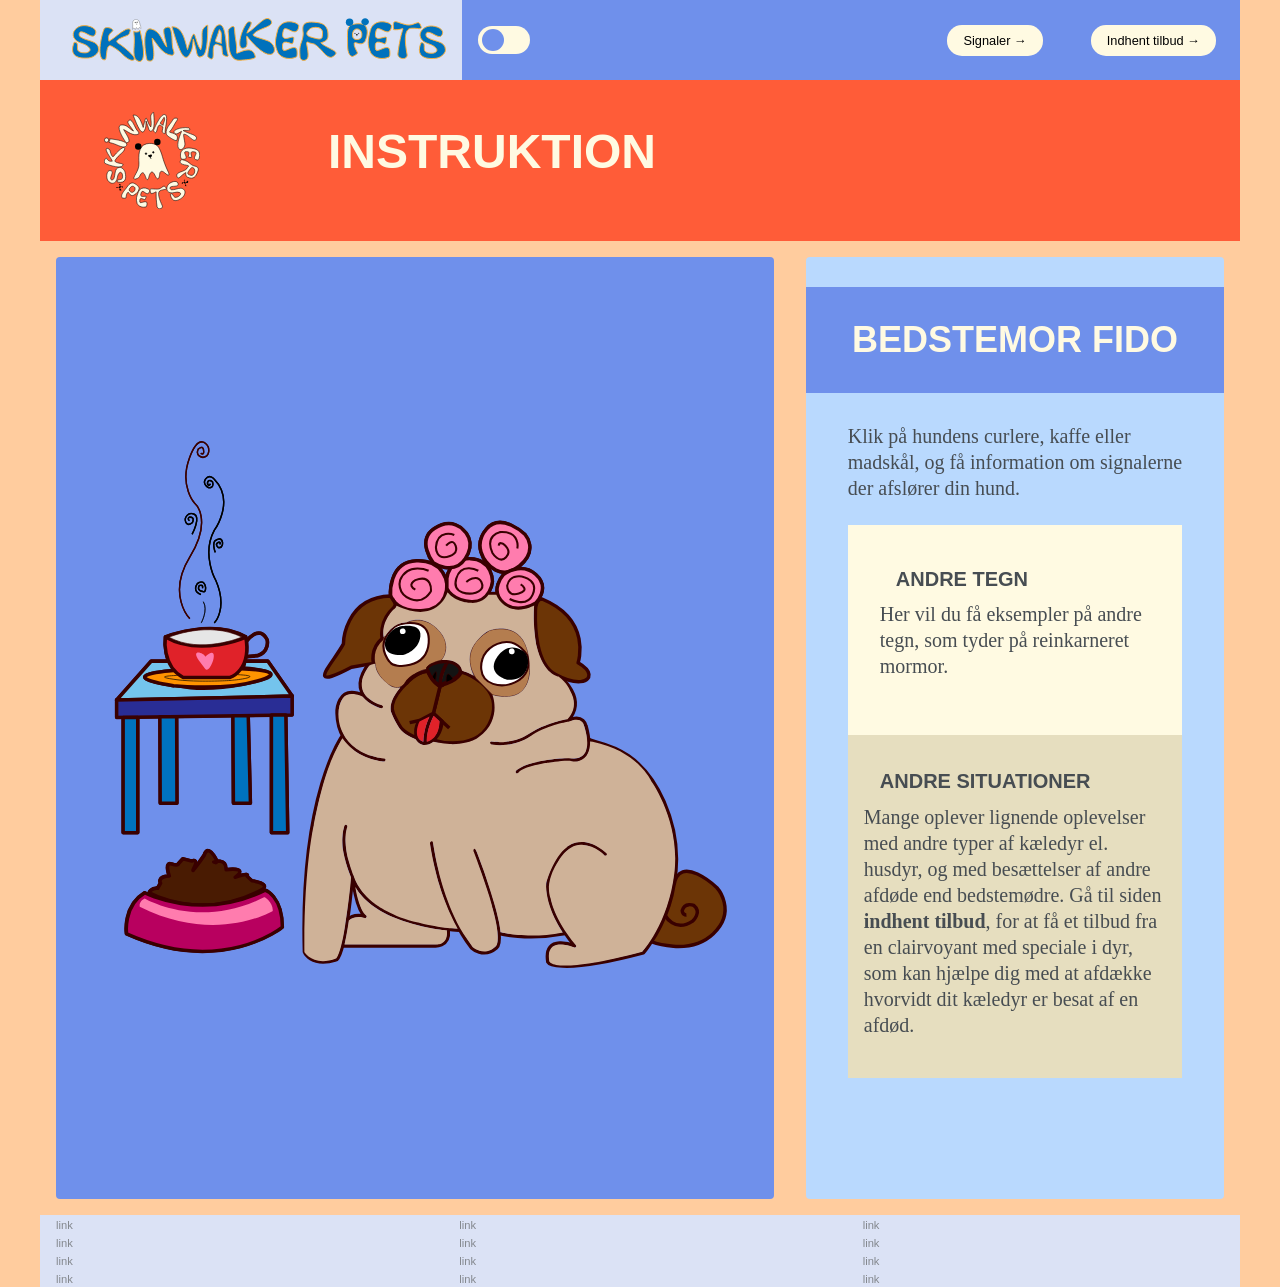
<file: instruction.html>
<!DOCTYPE html>
<html lang="en">
  <head>
    <meta charset="UTF-8" />
    <meta http-equiv="X-UA-Compatible" content="IE=edge" />
    <meta name="viewport" content="width=device-width, initial-scale=1.0" />
    <link rel="stylesheet" href="css/custom.css" id="lightmode" />
    <link rel="stylesheet" href="css/general.css" />
    <link rel="stylesheet" href="css/layout.css" />
    <link rel="stylesheet" href="css/infographic.css" />
    <link rel="icon" type="image/png" href="img/fav.png" />
    <link
      rel="icon"
      type="image/png"
      href="favicon/favicon-96x96.png"
      sizes="96x96"
    />
    <link rel="icon" type="image/svg+xml" href="favicon/favicon.svg" />
    <link rel="shortcut icon" href="favicon/favicon.ico" />
    <link
      rel="apple-touch-icon"
      sizes="180x180"
      href="favicon/apple-touch-icon.png"
    />
    <link rel="manifest" href="favicon/site.webmanifest" />
    <title>Skinwalker pets</title>
  </head>
  <body id="instruction">
    <header>
      <nav>
        <div id="logotype-wrapper">
          <a href="index.html">
            <img
              src="assets/logotype.svg"
              alt="logo med teksten Skinwalker Pets"
            />
          </a>
        </div>
        <label class="switch">
          <input type="checkbox" name="darkBtn" id="darkBtn" />
          <span class="slider"></span>
        </label>
        <ul class="menu">
          <li><a class="menuItem" href="instruction.html">Signaler</a></li>
          <li><a class="menuItem" href="register.html">Indhent tilbud</a></li>
        </ul>
      </nav>
    </header>

    <main>
      <div id="instruks">
        <img class="logoeye" src="assets/Artboard1.svg" alt="ICON" />
        <h1 class="instruks">INSTRUKTION</h1>
      </div>
      <section class="info-graphic">
        <?xml version="1.0" encoding="UTF-8"?>
        <?xml version="1.0" encoding="UTF-8"?>
        <svg
          id="Layer_1"
          data-name="Layer 1"
          xmlns="http://www.w3.org/2000/svg"
          width="1039"
          height="938"
          viewBox="0 0 1039 938"
        >
          <g id="background">
            <rect
              width="1034"
              height="933"
              style="
                fill: none;
                stroke: none;
                stroke-linejoin: round;
                stroke-width: 5px;
              "
            />
          </g>
          <g id="bowlhover">
            <path
              d="M295.75,706.43c17.85-9.35-12.65-13.59-12.65-13.59l-7.03-6.56c4.69-6.56-17.34,1.41-17.34,1.41,21.08-15.93-13.12-10.78-13.12-10.78.94-17.8-17.8-11.25-17.8-11.25,0,0,10.31,5.15,0-9.84-10.31-14.99-13.54,0-13.54,0,0,0-22.53,32.8-15.04,18.27,7.5-14.52-3.28-9.84-3.28-9.84l-12.65-3.28-6.56,7.14s.94,3.63-9.84.35-3.28,17.34-3.28,17.34c-18.27,1.41-12.65,10.31-12.65,10.31l-4.22,7.5c-9.84-.94-12.18,6.56-12.18,6.56,0,0,73.5,42.15,161.18-3.75h0Z"
              style="
                fill: #723e00;
                stroke: #390000;
                stroke-linejoin: round;
                stroke-width: 5px;
              "
            />
            <path
              d="M101.77,769.68s-5.62-40.29,26.24-59.5c0,0,80.59,42.17,174.3-3.75,0,0,24.83,8.43,24.83,53.41,0,0-87.15,71.69-225.37,9.84Z"
              style="
                fill: #dbb2ff;
                stroke: #390000;
                stroke-linejoin: round;
                stroke-width: 5px;
              "
            />
            <path
              d="M127.76,718.51s79.17,46.38,173.59-2.3c-.35-.16,12.94,8.21,11.8,20.13,0,0-82.1,49.55-192.41-6.09,0,0-1.9-6.94,7.01-11.74h.01Z"
              style="fill: #ffd0f1"
            />
          </g>
          <g id="curlerhover">
            <g id="Curlere-2">
              <path
                d="M623.04,232.47s-21.59-23.32,0-48.36,55.7,8.2,55.7,8.2c0,0,19.86,22.45-8.2,45.34-28.06,22.88-47.49-5.18-47.49-5.18h-.01Z"
                style="
                  fill: #99daff;
                  stroke: #390000;
                  stroke-linejoin: round;
                  stroke-width: 5px;
                "
              />
              <path
                d="M486.28,284.78s9.03,20.57,45.41,17.46,33.77-37.72,33.77-37.72c0,0-2.26-35.5-43.78-34.17-41.52,1.33-37.67,50.89-37.67,50.89,2.49,4.25,4.05,7.81,2.27,3.53h0Z"
                style="
                  fill: #99daff;
                  stroke: #390000;
                  stroke-linejoin: round;
                  stroke-width: 5px;
                "
              />
              <path
                d="M565.5,255.77s2.63-29.73,34.29-28.57,31.66,32.82,31.66,32.82c0,0-2.7,30.5-30.5,29.35-27.8-1.16-35.45-18.92-35.45-18.92v-14.67h0Z"
                style="
                  fill: #99daff;
                  stroke: #390000;
                  stroke-linejoin: round;
                  stroke-width: 5px;
                "
              />
              <path
                d="M545.62,232.98s-24.58-32.05,1.67-49.42c26.24-17.38,42.18,2.32,42.18,2.32,0,0,19.59,15.38,2.6,41.28s-46.45,5.82-46.45,5.82h0Z"
                style="
                  fill: #99daff;
                  stroke: #390000;
                  stroke-linejoin: round;
                  stroke-width: 5px;
                "
              />
              <path
                d="M647.3,250.17s-20.65,23.32,0,41.02,46.99,0,46.99,0c0,0,21.59-21.59,0-41.02s-46.99,0-46.99,0Z"
                style="
                  fill: #99daff;
                  stroke: #390000;
                  stroke-linejoin: round;
                  stroke-width: 5px;
                "
              />
              <path
                d="M539.05,244.72s-29.73-12.95-41.25,13.56c0,0-5.7,19.32,14.93,27.3,20.63,7.99,29.85-11.82,29.85-11.82,0,0,1.72-24.99-22.75-15.48,0,0-12.95,6.8.01,13.85"
                style="
                  fill: #99daff;
                  stroke: #390000;
                  stroke-linejoin: round;
                  stroke-width: 3px;
                "
              />
              <path
                d="M576.23,192.88s-24.42-9.69-26.6,17.82c0,0-.18,20.72,20.4,12.58,0,0,12.44-3.29,8.1-15.08-4.34-11.79-13.73.2-13.73.2"
                style="
                  fill: #99daff;
                  stroke: #390000;
                  stroke-linejoin: round;
                  stroke-width: 3px;
                "
              />
              <path
                d="M610.97,244.72s-24.76-13.3-31.92,11.4c-7.16,24.7,23.51,21.44,23.51,21.44,0,0,19.54-2.71,13.03-16.28s-21.98-.27-21.98-.27"
                style="
                  fill: #99daff;
                  stroke: #390000;
                  stroke-linejoin: round;
                  stroke-width: 3px;
                "
              />
              <path
                d="M667.42,212.42s5.16-25.51-25.51-23.61c0,0-22,4.88-10.46,30.12,0,0,9.92,16.55,19.69,6.24,9.77-10.31-4.08-19.26-4.08-19.26,0,0-5.69-3.83-6.5,2.29"
                style="
                  fill: #99daff;
                  stroke: #390000;
                  stroke-linejoin: round;
                  stroke-width: 3px;
                "
              />
              <path
                d="M656.29,285.58s24.7,13.69,33.38-6.39c8.68-20.08-12.21-25.24-12.21-25.24,0,0-20.95-6.76-24.72,12.49,0,0,.03,16.28,16.85,11.26,16.83-5.03,2.67-13.18,2.67-13.18"
                style="
                  fill: #99daff;
                  stroke: #390000;
                  stroke-linejoin: round;
                  stroke-width: 3px;
                "
              />
            </g>
          </g>
          <g id="tablehover">
            <g id="table_edges-2" data-name="table edges-2">
              <path
                d="M163.8,374.97h-26.12l-49.93,56.08,253.92-5.75-35.14-50.46-35.06.13c3.12-.01-.65,9.57-.65,9.57,0,0,89.5,6.49.97,23.46-78.23,15-98.91-1.76-101.7,2.23,0,0-94.67-13.74,1-22.04s0,0,0,0l-7.28-13.22"
                style="
                  fill: #a0d9ed;
                  stroke: #390000;
                  stroke-linejoin: round;
                  stroke-width: 5px;
                "
              />
            </g>
            <polygon
              points="87.75 431.06 87.75 456.23 341.67 452.64 341.67 425.3 87.75 431.06"
              style="
                fill: #3286ff;
                stroke: #390000;
                stroke-linejoin: round;
                stroke-width: 5px;
              "
            />
            <rect
              x="97.18"
              y="456.23"
              width="21.08"
              height="166.98"
              style="
                fill: #91aaff;
                stroke: #390000;
                stroke-linejoin: round;
                stroke-width: 5px;
              "
            />
            <polygon
              points="332.55 452.77 335.3 623.21 311.74 623.21 311.74 452.77 332.55 452.77"
              style="
                fill: #91aaff;
                stroke: #390000;
                stroke-linejoin: round;
                stroke-width: 5px;
              "
            />
            <polygon
              points="150.37 455.19 150.81 580.33 175 580.33 174.56 455.19 150.37 455.19"
              style="
                fill: #91aaff;
                stroke: #390000;
                stroke-linejoin: round;
                stroke-width: 5px;
              "
            />
            <polygon
              points="278.15 453.68 281.33 580.33 256.72 580.33 256.04 453.68 278.15 453.68"
              style="
                fill: #91aaff;
                stroke: #390000;
                stroke-linejoin: round;
                stroke-width: 5px;
              "
            />
            <path
              d="M158.26,339.91s67.11-26.79,116.36,0"
              style="
                fill: none;
                stroke: #390000;
                stroke-linejoin: round;
                stroke-width: 5px;
              "
            />
            <path
              d="M171.08,388.19c-.93-.18-94.52,7.24-1,22.04,0,0,73.75,7.67,119.92-6.57,0,0,59.51-14.72-22.48-17.89"
              style="
                fill: #fd0;
                stroke: #390000;
                stroke-linejoin: round;
                stroke-width: 5px;
              "
            />
            <path
              d="M276.13,345.64s18.1-24.66,29.51-1.4c0,0,3.65,16.99-14.12,22.85l-15.39,1.21"
              style="
                fill: none;
                stroke: #390000;
                stroke-linejoin: round;
                stroke-width: 5px;
              "
            />
            <path
              d="M193.62,313.41s-33.57-34.23,0-89.2c33.57-54.97,7.24-77.68,7.24-77.68,0,0-22.71-24.36-7.9-65.17s27.32-16.46,27.32-16.46c0,0,4.28,13.5-7.57,15.14,0,0-11.84-1.35-6.91-11.85,0,0,7.9-7.57,7.9,3.62,0,0,.33,5.42-4.28,2.3"
              style="
                fill: none;
                stroke: #390000;
                stroke-linejoin: round;
                stroke-width: 2px;
              "
            />
            <path
              d="M176.55,395.39c-1.67.05-42.86,1.09,0,6.43,28.34,3.53,79.49,1.1,79.49.4,9.27-.47,46.29-6.08,6.57-7.91"
              style="fill: none; stroke: #000; stroke-miterlimit: 10"
            />
            <path
              d="M229.05,319.7s20.18-20.51,2.05-61.94c0,0-20.92-36.92-2.05-72.21,0,0,30.75-42.32-.16-74.13,0,0-6.93-7.77-12.45,0s4.6,12.58,4.6,12.58c0,0,8.39.74,5.43-8.51,0,0-5.91-5.43-7.35,1.79,0,0,1.44,6.5,4.33,1.08"
              style="
                fill: none;
                stroke: #000;
                stroke-miterlimit: 10;
                stroke-width: 2px;
              "
            />
            <path
              d="M209.71,278.41s-13.41-3.62-5.07-15.77c0,0,9.66-7.61,11.81,5.44,0,0,.7,8.34-4.19,5.98,0,0-9.24-.91-4.89-8.52,0,0,6.52-2.21,4.53,3.88"
              style="
                fill: none;
                stroke: #000;
                stroke-miterlimit: 10;
                stroke-width: 2px;
              "
            />
            <path
              d="M230.47,217.67s-5.42-14.24.77-17.64c0,0,8.2-5.88,9.75,3.1,0,0,.9,8.98-6.36,7.27,0,0-5.51-4.67.02-7.27,0,0,4.65-1.7,2.32,2.79"
              style="
                fill: none;
                stroke: #000;
                stroke-miterlimit: 10;
                stroke-width: 2px;
              "
            />
            <path
              d="M196.95,191.35s13.17-24.91,2.92-29.13-12.92,7.12-12.92,7.12c0,0,0,12.9,10.45,5.11,0,0,4.22-8.23-3.78-8.01,0,0-4.67,2.22-.44,5.11"
              style="
                fill: none;
                stroke: #000;
                stroke-miterlimit: 10;
                stroke-width: 2px;
              "
            />
            <path
              d="M210.13,319.7s10.28-18.49,3.04-30.77"
              style="fill: none; stroke: #000; stroke-miterlimit: 10"
            />
            <path
              d="M158.26,339.91s-5.87,41.85,25.77,58.44h67.88s31.39-10.46,22.71-58.44c0,0-65.07,29.35-116.36,0h0Z"
              style="
                fill: #ffc3e5;
                stroke: #390000;
                stroke-linejoin: round;
                stroke-width: 5px;
              "
            />
            <path
              d="M215.76,368.3c-.02-4.42-21.54-13.11-9.24,5.19l9.24,12.29h0c7.72,10.02,24.11-39.64,0-17.48Z"
              style="fill: #ff7cae"
            />
            <path
              d="M163.49,340.09s56.89-24.36,105.45-.18c0,0-59.45,25.18-105.45.18Z"
              style="fill: #e6e6e6; stroke: #390000; stroke-linejoin: round"
            />
          </g>
          <g id="pug">
            <g id="Streger">
              <line
                x1="526.01"
                y1="461.04"
                x2="516.81"
                y2="463.46"
                style="
                  fill: none;
                  stroke: #390000;
                  stroke-linejoin: round;
                  stroke-width: 5px;
                "
              />
              <path
                d="M557.35,461.04c-.56,15.86-6.82,23.93-6.82,23.93-19.68,20.4-28.71,1.25-28.71,1.25"
                style="
                  fill: none;
                  stroke: #390000;
                  stroke-linejoin: round;
                  stroke-width: 5px;
                "
              />
              <g id="nose">
                <path
                  d="M538.34,389.01c-11.59-7.97,34.11-23.48,45.91-3.93,8.33,13.8-29.5,24.44-29.5,24.44,0,0-14.65-6.87-16.08-18.9"
                  style="
                    fill: #131313;
                    stroke: #390000;
                    stroke-linejoin: round;
                    stroke-width: 5px;
                  "
                />
                <path
                  d="M564.85,407.86s-3.18-27.79,10.95-5.29"
                  style="stroke: #390000; stroke-linejoin: round"
                />
                <path
                  d="M544.39,398.3s9.85-20.77,4.44,5.98"
                  style="stroke: #390000; stroke-linejoin: round"
                />
              </g>
              <path
                d="M545.76,489.33s65.43,20.59,84.19-29.95c18.77-50.53-43.99-68.77-43.99-68.77,0,0-.25,11.91-30.07,20.25l-9.78,39.79,12.55,11.59s-.81,18.48-12.9,27.08h0Z"
                style="
                  fill: #6c3506;
                  stroke: #390000;
                  stroke-linejoin: round;
                  stroke-width: 5px;
                "
              />
              <g id="body_outline" data-name="body outline">
                <path
                  d="M729.06,397.45s40.54,31.01,12.14,63.59"
                  style="
                    fill: none;
                    stroke: #390000;
                    stroke-linejoin: round;
                    stroke-width: 5px;
                  "
                />
                <path
                  d="M627.86,493.48s31.29,5.98,57.08-10.87,56.25-21.57,56.25-21.57c22.03-10.71,25.88,8.37,25.88,8.37,15.04,54.66-19.93,48.87-19.93,48.87-5.11-2.23-68.38,2.6-81.48,18.87"
                  style="
                    fill: none;
                    stroke: #390000;
                    stroke-linejoin: round;
                    stroke-width: 5px;
                  "
                />
                <path
                  d="M796.94,656.2s-52.36-54.77-82.83,31.55c0,0-16.45,33.97,36.54,99.58,0,0-45.63-18.96-38.96,23.02,0,0,10.33,20.73,138.24-13.11,0,0,83.36-97.21,29.84-219-40.42-91.99-109.47-81.73-109.33-91.95"
                  style="
                    fill: none;
                    stroke: #390000;
                    stroke-linejoin: round;
                    stroke-width: 5px;
                  "
                />
                <path
                  d="M641.5,769.49s39.71,10.35,95.14,0"
                  style="
                    fill: none;
                    stroke: #390000;
                    stroke-linejoin: round;
                    stroke-width: 5px;
                  "
                />
                <path
                  d="M542.95,635.49s10.96,92.58,58.47,154.71c0,0,17.05,15.84,35.94,0,18.88-15.84-32.89-143.62-32.89-143.62"
                  style="
                    fill: none;
                    stroke: #390000;
                    stroke-linejoin: round;
                    stroke-width: 5px;
                  "
                />
                <path
                  d="M414.57,787.22h131.99s23.59,3.01,21.15-22.61"
                  style="
                    fill: none;
                    stroke: #390000;
                    stroke-linejoin: round;
                    stroke-width: 5px;
                  "
                />
                <path
                  d="M583.18,764.61s-129.34-5.69-154.15-76.86c0,0,5.29,47.58,18.3,56.93,0,0-16.35-5.2-25.46,4.72"
                  style="
                    fill: none;
                    stroke: #390000;
                    stroke-linejoin: round;
                    stroke-width: 5px;
                  "
                />
                <path
                  d="M452.17,379.98s-17.95,20.82-9.85,39.69c3.68,8.58,12.75,16.75,31.33,22.38"
                  style="
                    fill: none;
                    stroke: #390000;
                    stroke-linejoin: round;
                    stroke-width: 5px;
                  "
                />
                <path
                  d="M420.09,611.7c-11.38,34.12,8.98,71.56,8.95,76.05-10.98,119.56-23.59,119.56-23.59,119.56-37.41,10.98-46-11.36-46-11.36-6.21-231.25,55.25-313.15,55.25-313.15"
                  style="
                    fill: none;
                    stroke: #390000;
                    stroke-linejoin: round;
                    stroke-width: 5px;
                  "
                />
                <path
                  d="M477.38,518.28s-69.42-2.93-70.67-67.62c0,0-1.38-43.67,38.53-25.85"
                  style="
                    fill: none;
                    stroke: #390000;
                    stroke-linejoin: round;
                    stroke-width: 5px;
                  "
                />
                <line
                  x1="625.84"
                  y1="277.35"
                  x2="638.25"
                  y2="277.35"
                  style="
                    fill: none;
                    stroke: #390000;
                    stroke-linejoin: round;
                    stroke-width: 5px;
                  "
                />
              </g>
              <path
                d="M534.05,494.36c-.27-25.69,12-43.75,12-43.75l23.05,21.29"
                style="
                  fill: none;
                  stroke: #390000;
                  stroke-linejoin: round;
                  stroke-width: 5px;
                "
              />
              <path
                d="M565.59,377.4c1.01.48-10.72,14.87-9.51,32.64l-9.98,40.62-20.1,10.38c-8.57,11.45-4.2,25.17-4.2,25.17-22.52-9.27-23.63-15.02-33.35-34.45s18.16-43.85,18.16-43.85c0,0,14.08-16.79,30.5-17.99-.7-4.03,10.26,22.24,18.75,20.95,7.46-1.13,0,0,0,0"
                style="
                  fill: #6c3506;
                  stroke: #390000;
                  stroke-linejoin: round;
                  stroke-width: 5px;
                "
              />
            </g>
            <g id="curlers">
              <path
                class="curler1"
                d="M623.18,232.12s-21.59-23.32,0-48.36c21.59-25.04,55.7,8.2,55.7,8.2,0,0,19.86,22.45-8.2,45.34s-47.49-5.18-47.49-5.18h-.01Z"
                style="
                  fill: #ff7cae;
                  stroke: #390000;
                  stroke-linejoin: round;
                  stroke-width: 5px;
                "
              />
              <path
                class="curler2"
                d="M484.15,280.9s-3.85-49.56,37.67-50.89c41.52-1.33,43.78,34.17,43.78,34.17,0,0,2.62,34.61-33.77,37.72s-45.41-17.46-45.41-17.46"
                style="
                  fill: #ff7cae;
                  stroke: #390000;
                  stroke-linejoin: round;
                  stroke-width: 5px;
                "
              />
              <path
                class="curler3"
                d="M565.64,255.42s2.63-29.73,34.29-28.57,31.66,32.82,31.66,32.82c0,0-2.7,30.5-30.5,29.35-27.8-1.16-35.45-18.92-35.45-18.92v-14.67h0Z"
                style="
                  fill: #ff7cae;
                  stroke: #390000;
                  stroke-linejoin: round;
                  stroke-width: 5px;
                "
              />
              <path
                class="curler4"
                d="M545.76,232.64s-24.58-32.05,1.67-49.42,42.18,2.32,42.18,2.32c0,0,19.59,15.38,2.6,41.28s-46.45,5.82-46.45,5.82h0Z"
                style="
                  fill: #ff7cae;
                  stroke: #390000;
                  stroke-linejoin: round;
                  stroke-width: 5px;
                "
              />
              <path
                class="curler5"
                d="M647.43,249.82s-20.65,23.32,0,41.02c20.65,17.7,46.99,0,46.99,0,0,0,21.59-21.59,0-41.02s-46.99,0-46.99,0Z"
                style="
                  fill: #ff7cae;
                  stroke: #390000;
                  stroke-linejoin: round;
                  stroke-width: 5px;
                "
              />
              <path
                class="curler6"
                d="M539.19,244.37s-29.73-12.95-41.25,13.56c0,0-5.7,19.32,14.93,27.3,20.63,7.99,29.85-11.82,29.85-11.82,0,0,1.72-24.99-22.75-15.48,0,0-12.95,6.8.01,13.85"
                style="
                  fill: #ff7cae;
                  stroke: #390000;
                  stroke-linejoin: round;
                  stroke-width: 3px;
                "
              />
              <path
                class="curler7"
                d="M576.37,192.54s-24.42-9.69-26.6,17.82c0,0-.18,20.72,20.4,12.58,0,0,12.44-3.29,8.1-15.08-4.34-11.79-13.73.2-13.73.2"
                style="
                  fill: #ff7cae;
                  stroke: #390000;
                  stroke-linejoin: round;
                  stroke-width: 3px;
                "
              />
              <path
                class="curler8"
                d="M611.11,244.37s-24.76-13.3-31.92,11.4c-7.16,24.7,23.51,21.44,23.51,21.44,0,0,19.54-2.71,13.03-16.28s-21.98-.27-21.98-.27"
                style="
                  fill: #ff7cae;
                  stroke: #390000;
                  stroke-linejoin: round;
                  stroke-width: 3px;
                "
              />
              <path
                class="curler9"
                d="M667.55,212.08s5.16-25.51-25.51-23.61c0,0-22,4.88-10.46,30.12,0,0,9.92,16.55,19.69,6.24,9.77-10.31-4.08-19.26-4.08-19.26,0,0-5.69-3.83-6.5,2.29"
                style="
                  fill: #ff7cae;
                  stroke: #390000;
                  stroke-linejoin: round;
                  stroke-width: 3px;
                "
              />
              <path
                class="curler10"
                d="M656.43,285.23s24.7,13.69,33.38-6.39c8.68-20.08-12.21-25.24-12.21-25.24,0,0-20.95-6.76-24.72,12.49,0,0,.03,16.28,16.85,11.26s2.67-13.18,2.67-13.18"
                style="
                  fill: #ff7cae;
                  stroke: #390000;
                  stroke-linejoin: round;
                  stroke-width: 3px;
                "
              />
            </g>
            <g id="eyespots">
              <path
                d="M631.68,424.01c69.77,17.7,51.99-58.47,51.99-58.47-9.47-51.55-56.8-34.63-56.8-34.63-49.29,30.36-18.93,69.26-18.93,69.26l23.75,23.84h0Z"
                style="fill: #b47d4f; stroke: #390000; stroke-linejoin: round"
              />
              <path
                d="M471.85,342.48s31.79-30.08,55.84-26.64c24.06,3.44,34.37,26.64,34.37,26.64-.11.16,7.89,16.27-3.7,31.07,0,0-24.87,5.88-22.3,13.62-9.7.08-25.48,12.37-32.77,21.47-13.61,16.98-42.05-14.32-41.04-28.45,0,0-9.19-23.64,9.59-37.71h0Z"
                style="fill: #b47d4f; stroke: #390000; stroke-linejoin: round"
              />
            </g>
            <g id="eyes">
              <path
                d="M490.34,325.45c2.33-1.87,5.05-3.19,7.97-3.84,11.9-2.65,43.59-6.63,41.02,27.07-2.94,38.54-50.59,36.89-55.32,28.61,0,0-2.45-2.46-4.15-5.14-4.89-7.71-15.18-26.06,10.48-46.69h0Z"
                style="
                  fill: #fff;
                  stroke: #390000;
                  stroke-linejoin: round;
                  stroke-width: 3px;
                "
              />
              <path
                d="M682.95,368.23s-13.79-25.3-37.38-20.08c-22.85,5.05-28.27,22.78-28.49,24.02,0,0-9.63,27.25,15.34,35.88,25.55,8.83,46.27-12.91,37.8-5.7.09-.12,17.79-9.8,12.73-34.12h0Z"
                style="
                  fill: #fff;
                  stroke: #390000;
                  stroke-linejoin: round;
                  stroke-width: 3px;
                "
              />
            </g>
            <g id="ears">
              <path
                d="M484.15,280.9c-67.25,1.97-68.25,69.31-68.25,69.31-15.22,28.45-58.55,70.46,11.58,33.74l31.76-5.62s-4.92-20.96,12.61-35.84c0,0-4.95-25.19,16.76-44.47,2.38-2.12,2.91-5.64,1.19-8.32l-5.64-8.79h-.01Z"
                style="
                  fill: #6c3506;
                  stroke: #390000;
                  stroke-linejoin: round;
                  stroke-width: 5px;
                "
              />
              <path
                d="M700.19,285.72c-5.77,3.62-6.18,9.38-6.41,16.18-.78,23.4.66,77.01,28.66,92.18,36.15,19.58,46.54,6.75,46.54,6.75,0,0,10.38-9.68-13.46-23.42,0,0,20.84-61.66-52.16-92.17l-3.17.49h0Z"
                style="
                  fill: #6c3506;
                  stroke: #390000;
                  stroke-linejoin: round;
                  stroke-width: 5px;
                "
              />
            </g>
            <g id="tail">
              <path
                d="M893.97,700.38c7.76-49.31,62.42,2.7,62.42,2.7,0,0,29.72,33.23-5.11,66.41s-89.81,11.66-89.81,11.66c0,0,25.27-34.85,32.5-80.77h0Z"
                style="
                  fill: #6c3506;
                  stroke: #390000;
                  stroke-linejoin: round;
                  stroke-width: 5px;
                "
              />
              <path
                d="M881.38,742.67s13.03,26.24,39.87,8.67c0,0,14.06-12.46,1.6-22.69,0,0-13.1-5.43-16.62,7.35,0,0,0,6.83,6.07,6.45"
                style="
                  fill: none;
                  stroke: #390000;
                  stroke-linejoin: round;
                  stroke-width: 5px;
                "
              />
            </g>
            <g id="pupiller">
              <path
                d="M678.39,362.5s-21.62-19.29-39.48,6c-17.85,25.29,13.74,33.45,13.74,33.45,0,0,20.71,3.11,27.86-13.67s-2.12-25.78-2.12-25.78Z"
              />
              <path
                d="M494.47,326.38c-3.23-.31-20.5,11.33-18.13,27.4,2.32,15.75,27.62,11.99,27.62,11.99,0,0,20.66-5.35,23.33-26.17,2.77-21.59-31.77-14.84-32.82-13.22h0Z"
              />
            </g>
            <path
              d="M555.88,410.87c-14.26-7.09-17.73-21.44-17.54-21.86-25.8,5.46-31.72,18.9-31.72,18.9"
              style="
                fill: none;
                stroke: #390000;
                stroke-linejoin: round;
                stroke-width: 5px;
              "
            />
            <g id="eye_shine" data-name="eye shine">
              <path
                d="M501.52,327.82s-4.09-.2-3.91,4.35c.11-.12-.17,3.93,3.91,3.77,0,0,4.46.61,4.4-4.05.14.4.24-4.53-4.4-4.07Z"
                style="fill: #fff"
              />
              <path
                d="M659.25,357.02s-4.09-.2-3.91,4.35c.11-.12-.17,3.93,3.91,3.77,0,0,4.46.61,4.4-4.05.14.4.24-4.53-4.4-4.07Z"
                style="fill: #fff"
              />
            </g>
            <line
              x1="511.78"
              y1="464.18"
              x2="526.01"
              y2="461.04"
              style="
                fill: none;
                stroke: #390000;
                stroke-linejoin: round;
                stroke-width: 5px;
              "
            />
            <g id="tongue_color" data-name="tongue color">
              <path
                d="M540.55,455.19l-14.53,7.42s-11.34,23.54,5.55,29.3c0,0-.15-17.2,8.98-36.72h0Z"
                style="fill: #e02229"
              />
              <path
                d="M546.61,454.07s-10.63,19.16-10.03,37.84c0,0,17.63-2.35,18.49-29.66l-8.46-8.18h0Z"
                style="fill: #e02229"
              />
            </g>
            <g id="body_color_outline" data-name="body color outline">
              <path
                d="M566.58,275.58s-12.69,47.27-73.81,19.58c0,0-.81,4.03-4.71,5.66,0,0-17.98,17.97-13.85,39.55l3.33-2.81s11.02-19.16,29.76-18.41c0,0,23.99-14.27,47.39,12.23,0,0,20.03,19.59,3.66,42.19,0,0,25.83-2.86,29.31,15.45,0,0,11.46,3.67,16.82,7.44,0,0-14.04-25.6,1.32-46.44,15.36-20.84,25.87-20.41,25.87-20.41,0,0,24.33-7.62,40.33,10.04s13.68,52.93,13.68,52.93c0,0-1.3,30.76-29.14,33.78,0,0-12.04,1.6-24.87-2.33,0,0,14.43,36.57-20.27,61.39,0,0-8.96,8.94-37.12,10.01,0,0-13.43-.16-28.01-3.5,0,0-15.98,12.48-26.18-4.11,0,0-15.98-5.98-22.83-15.32s-12.02-22.89-12.02-22.89c0,0-6.28-13.3,12.73-36.03,0,0-9.11,1.3-15.6-3.71s-11.12-9.91-11.12-9.91c0,0-10.04-10.53-9-19.75l-.87-1.44s-5.73,1.05-7.64,2.7-11.13,15.88-11.07,24.31c0,0-2.64,14.9,10.89,24.16,0,0,6.3,5.45,16.94,8.73,0,0,3.82,1.02,2.5,3.2s-3.75,1.13-3.75,1.13c0,0-15.82-4.4-25.54-16.41,0,0-20.35-10.11-28.89,2.49s-9.87,39.35,7.27,60.95c0,0,13.39,18.29,40.32,23.76,0,0,5.59,1.71,11.08,2.11,0,0,3.71-.48,3.2,2.35s-3.35,1.98-3.35,1.98c0,0-19.39-2.28-34.82-11.23-15.43-8.94-23.98-22.21-23.98-22.21,0,0-14.49,23.05-24.62,55.68s-16.77,69.31-16.77,69.31c0,0-14.76,62.55-13.71,184.19,0,0,14,22.65,46.41,9.04,0,0,6.76-7.03,12.9-49.83,0,0,6.31-40.29,8.24-67.42,0,0-7.57-16.4-12.09-41.63,0,0-2.27-17.67,2.17-31.87,0,0,1.13-3.19,3.18-2.17s.99,3.75.99,3.75c0,0-3,8.02-2.27,21.73s3.55,23.25,3.55,23.25c0,0,5.17,18.42,8.37,25.38,0,0,5.61,22.15,31.39,40.73,0,0,24.56,18.59,61.61,26.46,0,0,33.07,8.57,57.64,9.03,0,0-16.83-28.73-27.63-66.25,0,0-7.87-25.81-12.63-56.74,0,0-.69-2.83,2.08-3.63,0,0,2.02-.26,2.15,2.02l2.15,12.41s2.27,12.86,5.25,25.43c0,0,11.2,52.6,36.68,93.84l13.27,19.27s17.88,15.91,34.66-2.19c0,0,6.58-10.64-5.81-54.08,0,0-2.69-15.74-27.17-81.37,0,0-1.34-2.55.32-4.31s4.25,4.91,4.25,4.91l10.53,28.43s17.79,52.11,20.15,67.25c0,0,2.66,10.12,3.47,20.15,0,0,40.62,10.27,90.15.2,0,0-25.31-36.2-24.22-71.04,0,0,10.34-38.43,30.18-52.37,0,0,22.94-21.24,56.7,8.41,0,0,1.81,1.43.83,2.92s-3.19.59-3.19.59c0,0-11.58-13.88-32.61-15.38s-34.85,24.89-34.85,24.89c0,0-19.87,28.73-10.33,53.15,0,0,4.48,28.9,35.54,66.18,0,0,2.42,1.68.8,3.67s-3.52.09-3.52.09c0,0-41.12-16.74-34.91,20.02,0,0,1.78,21.82,134.6-13.35,0,0,37.41-39.33,46.4-113.71s-33.35-132.96-33.35-132.96c0,0-18.94-43.5-84.99-56.96l-3.63-.42s1.23,20.17-11.88,26.22c0,0-7.73,4.41-14.68,2.24s-34.63,2.35-34.63,2.35c0,0-36.21,4.73-42.9,14.84,0,0-2.55,1.37-3.25-.59s.83-3.4.83-3.4c0,0,9.24-8.17,30.3-12.17,0,0,29.23-6.63,49.79-5.06s21.34-14.67,21.34-14.67c0,0,4.27-10.84-4.75-36,0,0-4.34-10.58-21.68-2.26,0,0-26.19,3.47-51.7,18.74,0,0-10.2,8.87-29.99,13.35,0,0-14.26,3.06-28.87.71,0,0-2.58-.08-2.64-2.8,0,0,.59-2.01,3.67-1.18,0,0,11.66,1.3,19.95-.18,0,0,14.91-.46,30.5-10s21.19-11.47,21.19-11.47c0,0,21.01-9.02,36.7-11.04,0,0,18.5-16.45,3.65-41.57,0,0-3.69-10.47-16.67-20.1,0,0-21.77-2.11-31.84-44.87,0,0-5.73-30.21-3.4-58.13,0,0-16.75,9.01-30,5.3,0,0-16.96-1.77-24.74-20.5h-11.35s-7.51,13.43-26.7,11.49c0,0-19.77.25-32.56-15.16h.04Z"
                style="fill: #cfb298"
              />
              <path
                d="M417.51,785.21h133.72s17.02.62,14.34-20.6c0,0-36.95-2.25-78.28-19.27s-54.22-43.76-54.22-43.76c0,0,4.55,29.96,14.52,40.46,0,0,3.12,1.64,1.59,3.84s-3.22.66-3.22.66c0,0-13.27-4.23-22.25,3.97,0,0-2.29,17.65-6.19,34.7h-.01Z"
                style="fill: #cfb298"
              />
            </g>
          </g>
          <g id="table">
            <g id="table_edges" data-name="table edges">
              <path
                class="tableTop"
                d="M163.81,375.38h-26.12l-49.93,56.08,253.92-5.75-35.14-50.46-35.06.13c3.12-.01-.65,9.57-.65,9.57,0,0,89.5,6.49.97,23.46-78.23,15-98.91-1.76-101.7,2.23,0,0-94.67-13.74,1-22.04s0,0,0,0l-7.28-13.22"
                style="
                  fill: #74c4ed;
                  stroke: #390000;
                  stroke-linejoin: round;
                  stroke-width: 5px;
                "
              />
            </g>
            <polygon
              class="tableEdge"
              points="87.76 431.46 87.76 456.64 341.68 453.04 341.68 425.71 87.76 431.46"
              style="
                fill: #292d95;
                stroke: #390000;
                stroke-linejoin: round;
                stroke-width: 5px;
              "
            />
            <rect
              class="leg"
              x="97.19"
              y="456.64"
              width="21.08"
              height="166.98"
              style="
                fill: #0072bf;
                stroke: #390000;
                stroke-linejoin: round;
                stroke-width: 5px;
              "
            />
            <polygon
              class="leg2"
              points="332.56 453.17 335.31 623.62 311.75 623.62 311.75 453.17 332.56 453.17"
              style="
                fill: #0072bf;
                stroke: #390000;
                stroke-linejoin: round;
                stroke-width: 5px;
              "
            />
            <polygon
              class="leg3"
              points="150.37 455.6 150.82 580.74 175.01 580.74 174.57 455.6 150.37 455.6"
              style="
                fill: #0072bf;
                stroke: #390000;
                stroke-linejoin: round;
                stroke-width: 5px;
              "
            />
            <polygon
              class="leg4"
              points="278.15 454.09 281.34 580.74 256.73 580.74 256.05 454.09 278.15 454.09"
              style="
                fill: #0072bf;
                stroke: #390000;
                stroke-linejoin: round;
                stroke-width: 5px;
              "
            />
            <path
              d="M158.27,340.32s67.11-26.79,116.36,0"
              style="
                fill: none;
                stroke: #390000;
                stroke-linejoin: round;
                stroke-width: 5px;
              "
            />
            <path
              class="plate"
              d="M171.09,388.6c-.93-.18-94.52,7.24-1,22.04,0,0,73.75,7.67,119.92-6.57,0,0,59.51-14.72-22.48-17.89"
              style="
                fill: #ff9300;
                stroke: #390000;
                stroke-linejoin: round;
                stroke-width: 5px;
              "
            />
            <path
              d="M276.14,346.05s18.1-24.66,29.51-1.4c0,0,3.65,16.99-14.12,22.85l-15.39,1.21"
              style="
                fill: none;
                stroke: #390000;
                stroke-linejoin: round;
                stroke-width: 5px;
              "
            />
            <path
              d="M193.63,313.82s-33.57-34.23,0-89.2,7.24-77.68,7.24-77.68c0,0-22.71-24.36-7.9-65.17s27.32-16.46,27.32-16.46c0,0,4.28,13.5-7.57,15.14,0,0-11.84-1.35-6.91-11.85,0,0,7.9-7.57,7.9,3.62,0,0,.33,5.42-4.28,2.3"
              style="
                fill: none;
                stroke: #390000;
                stroke-linejoin: round;
                stroke-width: 2px;
              "
            />
            <path
              d="M176.56,395.8c-1.67.05-42.86,1.09,0,6.43,28.34,3.53,79.49,1.1,79.49.4,9.27-.47,46.29-6.08,6.57-7.91"
              style="fill: none; stroke: #000; stroke-miterlimit: 10"
            />
            <path
              d="M229.06,320.11s20.18-20.51,2.05-61.94c0,0-20.92-36.92-2.05-72.21,0,0,30.75-42.32-.16-74.13,0,0-6.93-7.77-12.45,0s4.6,12.58,4.6,12.58c0,0,8.39.74,5.43-8.51,0,0-5.91-5.43-7.35,1.79,0,0,1.44,6.5,4.33,1.08"
              style="
                fill: none;
                stroke: #000;
                stroke-miterlimit: 10;
                stroke-width: 2px;
              "
            />
            <path
              d="M209.71,278.82s-13.41-3.62-5.07-15.77c0,0,9.66-7.61,11.81,5.44,0,0,.7,8.34-4.19,5.98,0,0-9.24-.91-4.89-8.52,0,0,6.52-2.21,4.53,3.88"
              style="
                fill: none;
                stroke: #000;
                stroke-miterlimit: 10;
                stroke-width: 2px;
              "
            />
            <path
              d="M230.48,218.08s-5.42-14.24.77-17.64c0,0,8.2-5.88,9.75,3.1,0,0,.9,8.98-6.36,7.27,0,0-5.51-4.67.02-7.27,0,0,4.65-1.7,2.32,2.79"
              style="
                fill: none;
                stroke: #000;
                stroke-miterlimit: 10;
                stroke-width: 2px;
              "
            />
            <path
              d="M196.96,191.76s13.17-24.91,2.92-29.13-12.92,7.12-12.92,7.12c0,0,0,12.9,10.45,5.11,0,0,4.22-8.23-3.78-8.01,0,0-4.67,2.22-.44,5.11"
              style="
                fill: none;
                stroke: #000;
                stroke-miterlimit: 10;
                stroke-width: 2px;
              "
            />
            <path
              d="M210.14,320.11s10.28-18.49,3.04-30.77"
              style="fill: none; stroke: #000; stroke-miterlimit: 10"
            />
            <path
              class="cup"
              d="M158.27,340.32s-5.87,41.85,25.77,58.44h67.88s31.39-10.46,22.71-58.44c0,0-65.07,29.35-116.36,0h0Z"
              style="
                fill: #e02229;
                stroke: #390000;
                stroke-linejoin: round;
                stroke-width: 5px;
              "
            />
            <path
              d="M215.76,368.71c-.02-4.42-21.54-13.11-9.24,5.19l9.24,12.29h0c7.72,10.02,24.11-39.64,0-17.48Z"
              style="fill: #ff7cae"
            />
            <path
              d="M163.5,340.5s56.89-24.36,105.45-.18c0,0-59.45,25.18-105.45.18Z"
              style="fill: #e6e6e6; stroke: #390000; stroke-linejoin: round"
            />
          </g>
          <g id="bowl">
            <path
              class="food"
              d="M296.2,706.65c17.85-9.35-12.65-13.59-12.65-13.59l-7.03-6.56c4.69-6.56-17.34,1.41-17.34,1.41,21.08-15.93-13.12-10.78-13.12-10.78.94-17.8-17.8-11.25-17.8-11.25,0,0,10.31,5.15,0-9.84-10.31-14.99-13.54,0-13.54,0,0,0-22.53,32.8-15.04,18.27,7.5-14.52-3.28-9.84-3.28-9.84l-12.65-3.28-6.56,7.14s.94,3.63-9.84.35-3.28,17.34-3.28,17.34c-18.27,1.41-12.65,10.31-12.65,10.31l-4.22,7.5c-9.84-.94-12.18,6.56-12.18,6.56,0,0,73.5,42.15,161.18-3.75h0Z"
              style="
                fill: #491b02;
                stroke: #390000;
                stroke-linejoin: round;
                stroke-width: 5px;
              "
            />
            <path
              class="bowlcolor"
              d="M102.23,769.9s-5.62-40.29,26.24-59.5c0,0,80.59,42.17,174.3-3.75,0,0,24.83,8.43,24.83,53.41,0,0-87.15,71.69-225.37,9.84Z"
              style="
                fill: #b8005f;
                stroke: #390000;
                stroke-linejoin: round;
                stroke-width: 5px;
              "
            />
            <path
              class="bowlshine"
              d="M128.21,718.73s79.17,46.38,173.59-2.3c-.35-.16,12.94,8.21,11.8,20.13,0,0-82.1,49.55-192.41-6.09,0,0-1.9-6.94,7.01-11.74h0Z"
              style="fill: #ff7cae"
            />
          </g>
        </svg>
      </section>
      <section class="info-text">
        <h2>BEDSTEMOR FIDO</h2>
        <article>
          <p>
            Klik på hundens curlere, kaffe eller madskål, og få information om
            signalerne der afslører din hund.
          </p>
        </article>
        <aside id="andreTegn" class="info-box yellow">
          <h3>ANDRE TEGN</h3>
          <p>
            Her vil du få eksempler på andre tegn, som tyder på reinkarneret
            mormor.
          </p>
        </aside>
        <aside id="andreSituationer" class="info-box green">
          <h3>ANDRE SITUATIONER</h3>
          <p>
            Mange oplever lignende oplevelser med andre typer af kæledyr el.
            husdyr, og med besættelser af andre afdøde end bedstemødre. Gå til
            siden <strong>indhent tilbud</strong>, for at få et tilbud fra en
            clairvoyant med speciale i dyr, som kan hjælpe dig med at afdække
            hvorvidt dit kæledyr er besat af en afdød.
          </p>
        </aside>
      </section>
    </main>

    <footer>
      <nav class="some">
        <ul>
          <li><a href="">link</a></li>
          <li><a href="">link</a></li>
          <li><a href="">link</a></li>
          <li><a href="">link</a></li>
        </ul>
      </nav>
      <nav class="another">
        <ul>
          <li><a href="">link</a></li>
          <li><a href="">link</a></li>
          <li><a href="">link</a></li>
          <li><a href="">link</a></li>
        </ul>
      </nav>
      <nav class="yetanother">
        <ul>
          <li><a href="">link</a></li>
          <li><a href="">link</a></li>
          <li><a href="">link</a></li>
          <li><a href="">link</a></li>
        </ul>
      </nav>
    </footer>
    <script src="js/main.js"></script>
    <script src="js/dark.js"></script>
  </body>
</html>
</file>
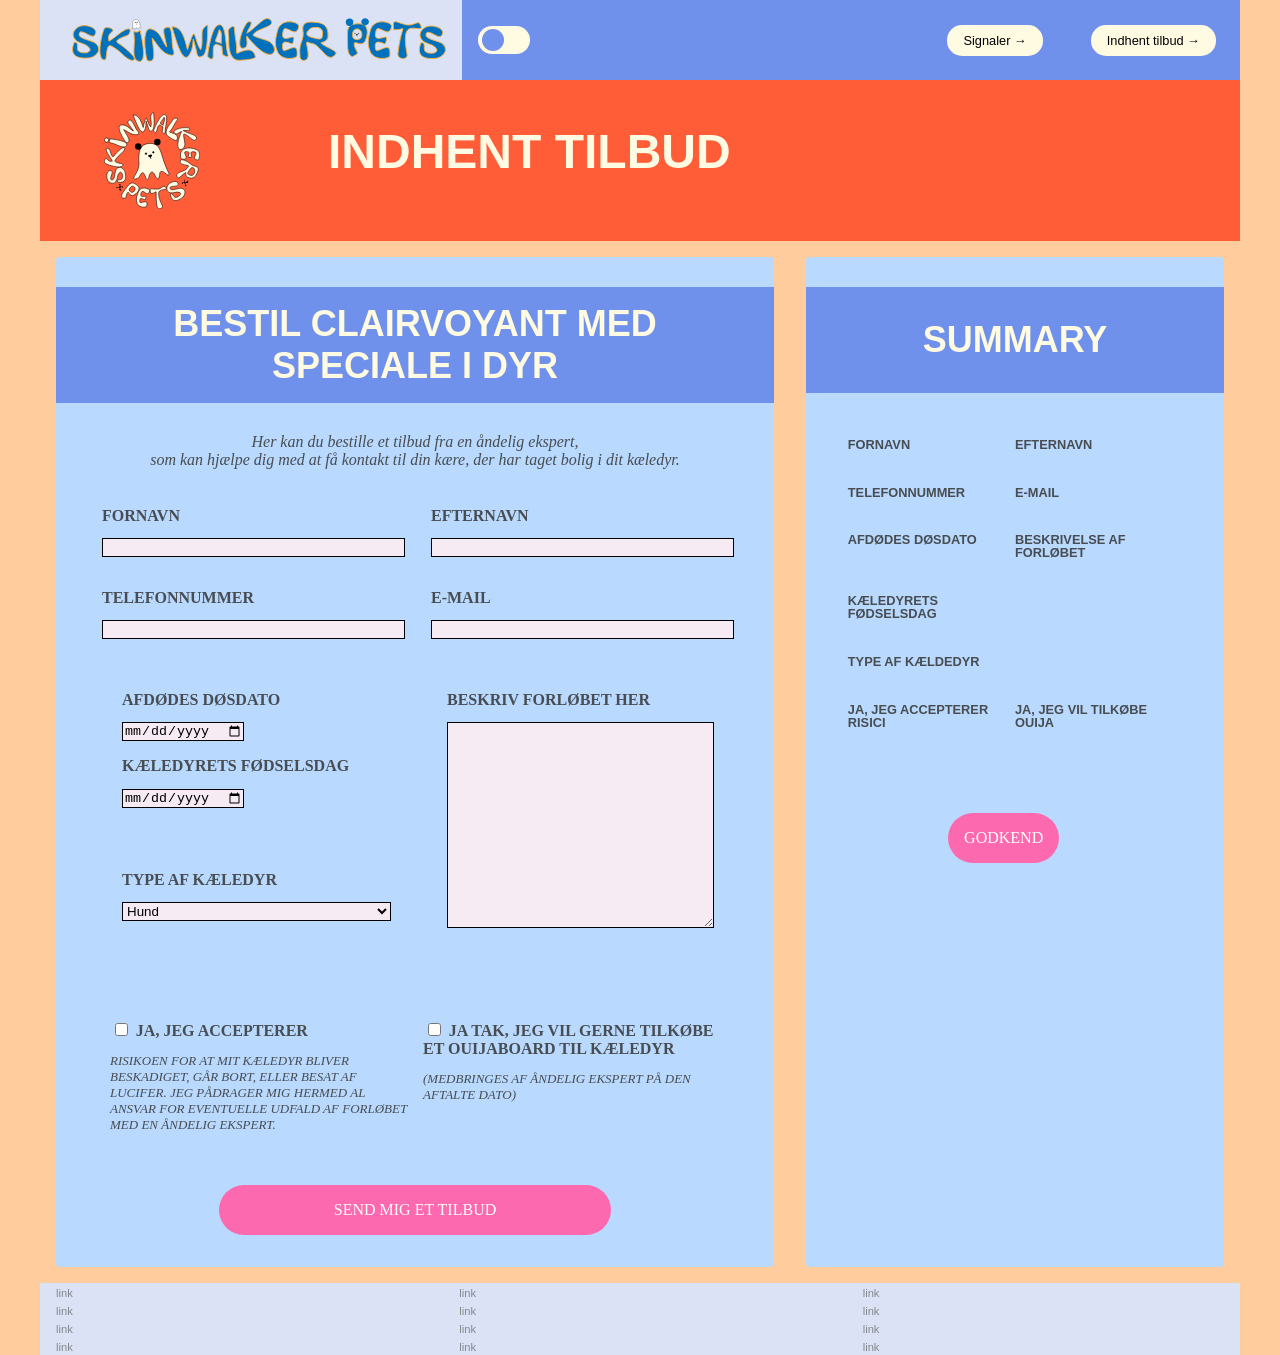
<file: register.html>
<!DOCTYPE html>
<html lang="en">
  <head>
    <meta charset="UTF-8" />
    <meta http-equiv="X-UA-Compatible" content="IE=edge" />
    <meta name="viewport" content="width=device-width, initial-scale=1.0" />
    <link rel="stylesheet" href="css/custom.css" id="lightmode" />
    <link rel="stylesheet" href="css/general.css" />
    <link rel="stylesheet" href="css/layout.css" />
    <link rel="stylesheet" href="css/infographic.css" />
    <link rel="stylesheet" href="css/forms.css" />
    <link rel="icon" type="image/png" href="img/fav.png" />
    <link
      rel="icon"
      type="image/png"
      href="favicon/favicon-96x96.png"
      sizes="96x96"
    />
    <link rel="icon" type="image/svg+xml" href="favicon/favicon.svg" />
    <link rel="shortcut icon" href="favicon/favicon.ico" />
    <link
      rel="apple-touch-icon"
      sizes="180x180"
      href="favicon/apple-touch-icon.png"
    />
    <link rel="manifest" href="favicon/site.webmanifest" />
    <title>Skinwalker pets</title>
  </head>
  <body id="register">
    <header>
      <nav>
        <div id="logotype-wrapper">
          <a href="index.html">
            <img
              src="assets/logotype.svg"
              alt="logo med teksten Skinwalker Pets"
            />
          </a>
        </div>
        <label class="switch">
          <input type="checkbox" name="darkBtn" id="darkBtn" />
          <span class="slider"></span>
        </label>
        <ul class="menu">
          <li><a class="menuItem" href="instruction.html">Signaler</a></li>
          <li><a class="menuItem" href="register.html">Indhent tilbud</a></li>
        </ul>
      </nav>
    </header>

    <main>
      <div id="tilbud">
        <img class="logoeye" src="assets/Artboard1.svg" alt="ICON" />
        <h1 class="register">INDHENT TILBUD</h1>
      </div>
      <section id="form-section">
        <article id="form-info">
          <h2>BESTIL CLAIRVOYANT MED <br />SPECIALE I DYR</h2>
          <p>
            Her kan du bestille et tilbud fra en åndelig ekspert, <br />som kan
            hjælpe dig med at få kontakt til din kære, der har taget bolig i dit
            kæledyr.
          </p>
        </article>
        <form id="webform">
          <fieldset id="contact">
            <div>
              <label for="fornavn">FORNAVN</label>
              <input type="text" name="fornavn" id="fornavn" required />
            </div>
            <div>
              <label for="efternavn">EFTERNAVN</label>
              <input type="text" name="efternavn" id="efternavn" required />
            </div>
            <div>
              <label for="telefonnummer">TELEFONNUMMER</label>
              <input
                type="phonenumber"
                name="telefonnummer"
                id="tlf"
                required
                minlength="8"
                maxlength="11"
              />
            </div>
            <div>
              <label for="email">E-MAIL</label>
              <input type="email" name="email" id="email" required />
            </div>
          </fieldset>
          <fieldset id="dateDescribeType">
            <section id="personPetDate">
              <div>
                <label for="persondate">AFDØDES DØSDATO</label>
                <input type="date" name="persondate" id="persondate" required />
              </div>
              <div class="petdate">
                <label for="petdate">KÆLEDYRETS FØDSELSDAG</label>
                <input type="date" name="petdate" id="petdate" required />
              </div>
            </section>
            <div id="describe">
              <label for="beskriv">BESKRIV FORLØBET HER</label>
              <textarea
                name="beskriv"
                id="beskriv"
                cols="30"
                rows="10"
              ></textarea>
            </div>
            <div id="type">
              <label for="pettype">TYPE AF KÆLEDYR</label>
              <select name="pettype" id="pettype" required>
                <option value="Hund">Hund</option>
                <option value="Kat">Kat</option>
                <option value="Fugl">Fugl</option>
                <option value="Gnaver">Gnaver</option>
                <option value="Reptil">Reptil</option>
                <option value="Akvarierelateret">Akvarierelateret</option>
                <option value="Insekt">Insekt</option>
                <option value="Husdyr">Husdyr (ko, gris, hest, el.l.)</option>
                <option value="Andet">Andet</option>
              </select>
            </div>
          </fieldset>
          <fieldset id="checkboxes">
            <div>
              <input
                type="checkbox"
                name="risiko"
                id="risiko"
                value="Accepteret"
                required
              />
              <label for="risiko">JA, JEG ACCEPTERER</label>
              <p class="risiko">
                RISIKOEN FOR AT MIT KÆLEDYR BLIVER BESKADIGET, GÅR BORT, ELLER
                BESAT AF LUCIFER. JEG PÅDRAGER MIG HERMED AL ANSVAR FOR
                EVENTUELLE UDFALD AF FORLØBET MED EN ÅNDELIG EKSPERT.
              </p>
            </div>
            <div>
              <input type="checkbox" name="ouija" id="ouija" value="Ja tak" />
              <label for="ouija"
                >JA TAK, JEG VIL GERNE TILKØBE ET OUIJABOARD TIL KÆLEDYR</label
              >
              <p class="ouija">
                (MEDBRINGES AF ÅNDELIG EKSPERT PÅ DEN AFTALTE DATO)
              </p>
            </div>
          </fieldset>
          <button id="submit_btn" type="submit">SEND MIG ET TILBUD</button>
        </form>
      </section>
      <section id="form-summary">
        <h2>SUMMARY</h2>
        <article id="sum">
          <div>
            <h3>FORNAVN</h3>
            <p id="sum-navn"></p>
          </div>
          <div>
            <h3>EFTERNAVN</h3>
            <p id="sum-efternavn"></p>
          </div>
          <div>
            <h3>TELEFONNUMMER</h3>
            <p id="sum-telefon"></p>
          </div>
          <div>
            <h3>E-MAIL</h3>
            <p id="sum-email"></p>
          </div>
          <div>
            <h3>AFDØDES DØSDATO</h3>
            <p id="sum-persondate"></p>
          </div>
          <div>
            <h3>KÆLEDYRETS FØDSELSDAG</h3>
            <p id="sum-petdate"></p>
          </div>
          <div>
            <h3>BESKRIVELSE AF FORLØBET</h3>
            <p id="sum-beskriv"></p>
          </div>
          <div>
            <h3>TYPE AF KÆLDEDYR</h3>
            <p id="sum-type"></p>
          </div>
          <div>
            <h3>JA, JEG ACCEPTERER RISICI</h3>
            <p id="sum-accept"></p>
          </div>
          <div>
            <h3>JA, JEG VIL TILKØBE OUIJA</h3>
            <p id="sum-ouija"></p>
          </div>
          <form>
            <button id="reset_btn" type="reset">GODKEND</button>
          </form>
        </article>
      </section>
    </main>
    <footer>
      <nav class="some">
        <ul>
          <li><a href="">link</a></li>
          <li><a href="">link</a></li>
          <li><a href="">link</a></li>
          <li><a href="">link</a></li>
        </ul>
      </nav>
      <nav class="another">
        <ul>
          <li><a href="">link</a></li>
          <li><a href="">link</a></li>
          <li><a href="">link</a></li>
          <li><a href="">link</a></li>
        </ul>
      </nav>
      <nav class="yetanother">
        <ul>
          <li><a href="">link</a></li>
          <li><a href="">link</a></li>
          <li><a href="">link</a></li>
          <li><a href="">link</a></li>
        </ul>
      </nav>
    </footer>
    <script src="js/form.js"></script>
    <script src="js/dark.js"></script>
  </body>
</html>
</file>
<file: css/custom.css>
:root {
  /* Colours */
  --primary-bg-color: #FFCC9E; /* used */
  --primary-font-color: #474d52; /* used */

  --secondary-bg-color: #5d656c; /* used */
  --secondary-font-color: #d5e5f4; /* used */

  /* CAN BE DELETED WHEN THE PLACEHOLDER CLASS IS DELETED */
  --placeholder-bg-color: #eb9e1a; /* used */
  --placeholder-font-color: #575c61; /* used */

  /* NOT USED AT THE MOMENT */
  --info-color: #17a2b8;
  --warning-color: #ffc107;
  --danger-color: #dc3545;

  /* Borders */
  --border-color: #2F8C04; /* used */
  --border-color-light: #f7f5c2; /* used */
  --border-radius: 0.25rem;

  /* Links */
  --link-color: #84888e; /* used */
  --hover-color: #C8A0BE; /* used */
  --active-color: #f52727; /* used */

  /* From styletile */

  /* Fonts */
  --logotype-font: "Rubik", sans-serif;
  --headline-font: "Roboto", sans-serif;
  --body-font: "Roboto", sans-serif;
  --link-font: "Calibri", sans-serif;

  /* Text sizes */
  --logotype-size: 25px;
  --headline1-size: 48px;
  --headline2-size: 36px;
  --headline3-size: 32px;
  --bodytext-size: 20px;
  --cta-text-size: 20px;
  --followup-text-size: 0.8rem;
  --form-submit-size: 1rem;

  /* Text colors */
  --logotype-color: #FFFAE2;
  --headline-color: #ffffff;
  --headline-color-inverted: #FFFAE2;
  --bodytext-color: #000000;
  --bodytext-color-inverted: #f9fcfe;
  --cta-text-color: #FFFAE2;
  --cta-text-color-inverted: #bbc3ca;
  --followup-text-color: #ffffff;
  --followup-text-color-inverted: #000000;
  --formfield-text-color: #575c61;
  --form-submit-color: #F6EAF3;
  --form-submit-color-inverted: #bbc3ca;

  /* Background colors */
  --logotype-background-color: #DBE2F5;
  --header-background-color: #6F90EB;
  --article-background-color: #DBE2F5;
  --news-background-color: #FFFAE2;
  --news-background-color-inverted: #ffffff;
  --info-background-color: #B9D9FE;
  --headline-bg-color: #000000;
  --headline-bg-color-alert: #FF5C38;
  --headline-bg-color-inverted: #6F90EB;
  --bodytext-bg-color: #dbdde3;
  --bodytext-bg-color-inverted: #dbdde3;
  --cta-text-bg-color: #FFFAE2;
  --cta-text-bg-color-inverted: #FFFAE2;
  --followup-text-bg-color: #FD69AE;
  --followup-text-bg-color-inverted: #dbdde3;
  --form-background-color: #DBE2F5;
  --form-text-color: #000000;
  --formfield-background-color: #DBE2F5;
  --formfield-background-color-active: #dbdde3;
  --form-submit-bg-color: #dbdde3;
  --form-submit-bg-color-inverted: #FFFAE2;
  --infographic-bg-color: #6F90EB;
  --dialog-bg-color: #FFDEF7;
  --hover-bg-color: #FF067A;
  --img-bg-color: #ffffff;

  /* Info-boxes */
  --info-bg-color-yellow: #FFFAE2;
  --info-bg-color-green: #E6DEBF;
}

#logotype-wrapper{
  background-color: var(--logotype-background-color);
}
</file>
<file: css/general.css>
html,
body,
header,
footer,
main,
nav,
ul,
#main-disclamer {
  margin: 0;
  padding: 0;
  box-sizing: border-box;
}
p{
  margin-bottom: 2rem;
}

.main-p{
  font-style: italic;
}

body {
  font-family: var(--default-font);
  color: var(--primary-font-color);
  background-color: var(--primary-bg-color);
}
header {
  background-color: var(--header-background-color);
  color: var(--secondary-font-color);
  height: min-content;
}
footer{
  background-color: var(--logotype-background-color);
}
.logo-wrapper {
  background-color: var(--logotype-background-color);
  color: var(--logotype-color);
}

#main-disclamer {
  background-color: var(--headline-bg-color-alert);
  color: #FFFAE2;
  display: flex;
  justify-content: flex-start;
  align-items: center;
  padding-left: 2rem;
  padding-top: 2rem;
}
#main-disclamer-content {
  display: grid;
  grid-template-columns: 1fr 4fr;
  column-gap: 1rem;
}
.logoeye{
  max-width: 70%;
  padding-bottom: 2rem;
  padding-left: 2rem;
}

#instruks {
  grid-column: span 2;
  display: grid;
  grid-template-columns: 1fr 4fr;
  background-color: var(--headline-bg-color-alert);
  padding: 0;
}
#instruks h1{
  grid-column: 2;
  padding: 1em;
}
#instruks .logoeye{
  max-width: 40%;
  padding-top: 2rem;
  padding-left: 4rem;
}

#tilbud{
  display: grid;
  grid-template-columns: 1fr 4fr;
  grid-column: span 2;
  background-color: var(--headline-bg-color-alert);
}
#tilbud h1{
  grid-column: 2;
  padding: 1em;
}

#tilbud .logoeye{
  max-width: 40%;
  padding-top: 2rem;
  padding-left: 4rem;
}

main section {
  padding: 20px;
  /* margin: 10px; */
  /* border: 1px solid var(--border-color); */
  border-radius: var(--border-radius);
}
h1,
h2,
h3,
h4,
h5,
h6 {
  font-family: var(--headline-font);
}
h1 {
  font-size: var(--headline1-size);
  font-weight: bold;
  color: var(--headline-color-inverted);
  margin: 5px 0;
  line-height: 3rem;
  text-align: left;
  margin-top: 0;
}
h2 {
  font-size: var(--headline2-size);
}
h3 {
  font-size: var(--headline3-size);
}

.instruks{
  padding-top: 2rem;
  padding-bottom: 1.5rem;
}

.register{
    padding-top: 2rem;
    padding-bottom: 1.5rem;
    grid-column: 2;
}
.risiko,
.ouija{
  font-size: small;
  font-style: italic;
}
#form-info h2{
  background-color: var(--headline-bg-color-inverted);
  color: #FFFAE2;
  padding: 1rem;
}
#form-info p{
  margin: 1em;
  font-style: italic;
}
label{
  font-weight: bold;
}

main > h1 {
  background-color: var(--headline-bg-color-alert);
  color: var(--headline-color-inverted);
  line-height: 4rem;
  padding: 5px 3rem 0 3rem;
}

/* NAVIGATION STRUCTURES */
header > nav {
  height: 100%;
}
nav ul {
  list-style: none;
}
nav a {
  font-family: var(--link-font);
  text-decoration: none;
  color: var(--link-color);
}
a {
  font-family: var(--link-font);
}
#logotype-wrapper {
/*   background-color: var(--logotype-background-color); */
  margin: 0;
  display: flex;
  justify-content: flex-start;
  align-items: center;
  padding: 0 0 0 1rem;
}
#logotype-wrapper > a {
  font-size: var(--logotype-size);
  color: var(--logotype-color);
  font-family: var(--logotype-font);
  height: 3rem;
  width: 100%;
  display: flex;
  align-items: center;
  padding: 1rem;
}
header nav li a {
  margin: 1.5rem;
  background-color: #FFFAE2;
  color: #000000;
  font-size: var(--followup-text-size);
  padding: 0.5rem 1rem;
  border-radius: 15px;
}
header > nav li > a:after {
  content: " \2192";
}
nav a:hover {
  color: var(--hover-color);
}
nav a:active {
  color: var(--active-color);
}

/* DARK MODE */

.darkBtn{
  opacity: 0;
  width: 0;
  height: 0;
}

span{
  border-radius: 34px;
  background-color: #FFFAE2;
  width: 52px;
}

.switch{
  position: relative;
  display: inline-block;
  width: 52px;
  height: 28px;
  margin-left: 1rem;
}

.slider {
  position: absolute;
  cursor: pointer;
  top: 0;
  left: 0;
  right: 0;
  bottom: 0;
}
.slider::before{
  position: absolute;
  content: "";
  height: 22px;
  width: 22px;
  left: 4px;
  bottom: 3px;
  background-color: #6F90EB;
  border-radius: 50%;
  transition: 0.4s;
}
input:checked + .slider::before{
  translate: 100% 0;
}

/* FOOTER */
footer a {
  font-size: 0.7rem;
}
.yellow,
.green {
  padding: 1.5rem 1rem 1rem 1rem;
}
.yellow {
  background-color: var(--info-bg-color-yellow);
  padding: 2rem;
}
.green {
  background-color: var(--info-bg-color-green);
}
</file>
<file: css/layout.css>
/* LAYOUT FOR MAIN CONTENT */
body {
  display: grid;
  grid-template-rows: auto 1fr auto;
  height: 100vh;
  max-width: 1200px;
  margin: 0 auto;
}
main {
  display: grid;
  row-gap: 1rem;
}
main > *:not(:first-child) {
  margin: 0 1rem;
}
main {
  grid-template-rows: min-content min-content 1fr min-content;
}

/* LAYOUT FOR HEADER AND FOOTER */
footer {
  display: grid;
  gap: 10px;
}
header nav,
footer nav {
  display: flex;
  justify-content: space-between;
  align-items: center;
}
header nav > * {
  flex: 1;
}
nav ul {
  display: flex;
  justify-content: flex-end;
}
header ul {
  height: 100%;
  width: clamp(175px, 50%, 300px);
}
footer ul {
  flex-direction: column;
  padding-left: 1rem;
}

/* LAYOUT FOR SECTIONS */
#daily,
#breaking {
  display: grid;
}
#daily {
  grid-template-rows: repeat(2, minmax(200px, min-content));
  gap: 1rem;
}
#breaking {
  grid-template-rows: repeat(auto-fit, minmax(50px, min-content));
  gap: 0;
}

@media (width > 600px) {
  #frontpage > main {
    grid-template-columns: 6fr 3fr;
    grid-template-rows: auto 1fr auto;
  }
  #instruction > main,
  #register > main {
    grid-template-columns: 5fr 3fr;
    grid-template-rows: auto 1fr auto;
  }

  .qr {
    order: 1;
  }

  h1 {
    grid-column: 1 / -1;
  }
  footer {
    grid-template-columns: 1fr 1fr 1fr;
  }
}
</file>
<file: css/infographic.css>
#head-txt {
  fill: rgb(54, 54, 54);
}
#instruction{
  max-width: 1200px;
}

.info-graphic{
  background-color: var(--infographic-bg-color);
  padding: 0;
}

.info-text{
  background-color: var(--info-background-color);
  padding: 0;
}
.info-text h2 {
  line-height: 3rem;
  text-align: center;
  background-color: var(--headline-bg-color-inverted);
  color: var(--headline-color-inverted);
  padding: 1.8rem;
}
.info-text h3 {
  font-size: 0.8rem;
  line-height: 0.8rem;
  font-weight: 600;
  margin: 0;
  padding: 0;
}
.info-text > *:not(:first-child) {
  margin: 0 clamp(1rem, 10%, 7rem);
}
.info-text p {
  font-size: 20px;
  line-height: 1.3;
  margin: 0 0 1.5rem 0;
}

#andreSituationer{
  margin-bottom: 2rem;
}

#andreSituationer h3,
#andreTegn h3{
  font-size: 20px;
  margin: 1rem;
}
#andreSituationer h3{
  margin: 1rem;
}

aside{
  font-size: 18px;
  line-height: 1.5;
  padding: 1rem;
}
svg{
  max-width: 100%;
}
</file>
<file: css/forms.css>
#webform {
  background-color: var(--info-background-color-inverted);
  margin: 2em;
  display: grid;
  grid-template-columns: 1fr 1fr;
}
fieldset{
  display: grid;
  grid-template-columns: 1fr 1fr;
  border: none;
}
input,
select,
textarea{
  margin-top: 1em;
}
#contact{
  grid-template-columns: 1fr 1fr;
  row-gap: 2em;
  column-gap: 2em;
  grid-column: span 2;
}
#dateDescribeType{
  display: grid;
  grid-template-columns: 1fr 1fr;
  column-gap: 1em;
  row-gap: 1em;
  margin-top: 1rem;
  grid-row: 2;
  grid-column: span 2;
}
#personPetDate{
  padding: none;
  grid-column: span 2;
}
.petdate{
  margin-top: 1rem;
}
#type{
  grid-column: span 2;
  padding: 20px;
}
#describe{
  grid-row: span 2;
  grid-column: 3;
  padding: 20px;
}
#checkboxes{
  display: grid;
  grid-template-columns: 1fr 1fr;
  grid-row: 3;
  grid-column: span 2;
  column-gap: 1rem;
  margin-top: 2rem;
  padding: 20px;
}
#checkboxes input{
  width: 5%;
}
#submit_btn{
  grid-row: 4;
  background-color: var(--followup-text-bg-color);
  border-radius: 2rem;
  border: none;
  color: var(--followup-text-color);
  grid-column: span 2;
  margin-right: 20%;
  margin-left: 20%;
  padding: 1em;
  font: var(--link-font);
}
#submit_btn:hover{
  background-color: var( --hover-bg-color);
}

#form-info p{
  text-align: center;
}

#form-info h2{
  text-align: center;
}

#form-section,
#form-summary {
  background-color: var(--info-background-color);
  padding: 0;
}
#form-summary h2 {
  line-height: 3rem;
  text-align: center;
  background-color: var(--headline-bg-color-inverted);
  color: var(--headline-color-inverted);
  padding: 1.8rem;
}
#form-summary h3 {
  font-size: 0.8rem;
  line-height: 0.8rem;
  font-weight: 600;
  margin: 0;
  padding: 0;
}
#form-summary > *:not(:first-child) {
  margin: 0 clamp(1rem, 10%, 7rem);
}
#form-summary p {
  font-size: 0.8rem;
  line-height: 1.3;
  margin: 0 0 1.2rem 0;
  padding: 0;
}

textarea{
    width: 100%;
    height: 200px;
    resize: vertical;
}

select{
  width: 100%;
}

#fornavn,
#efternavn,
#tlf,
#email,
#persondate,
#petdate,
#pettype,
#beskriv{
    background-color: var(--form-submit-color);
    border-color: black;
    border: solid black 0.5px;
    display: block;
}

#fornavn,
#efternavn,
#tlf,
#email{
  width: 100%;
}

#reset_btn{
  background-color: var(--followup-text-bg-color);
  border-radius: 2rem;
  border: none;
  color: var(--followup-text-color);
  margin-top: 4rem;
  margin-right: 20%;
  margin-left: 30%;
  padding: 1em;
  font: var(--link-font)
}
#reset_btn:hover{
  background-color: var( --hover-bg-color);
}

#sum{
  display: grid;
  grid-template-columns: 1fr 1fr;
}

#sum div{
  margin-top: 1rem;
}
#sum :nth-child(6){
  grid-column: 1;
}
#sum :nth-child(7){
  grid-row: 3;
  grid-column: 2;
}
#sum :nth-child(8){
  grid-row: 5;
}
#sum :nth-child(9),
#sum :nth-child(10){
  grid-row: 6;
}
#sum form{
  grid-row: 7;
  grid-column: span 2;
}
</file>
